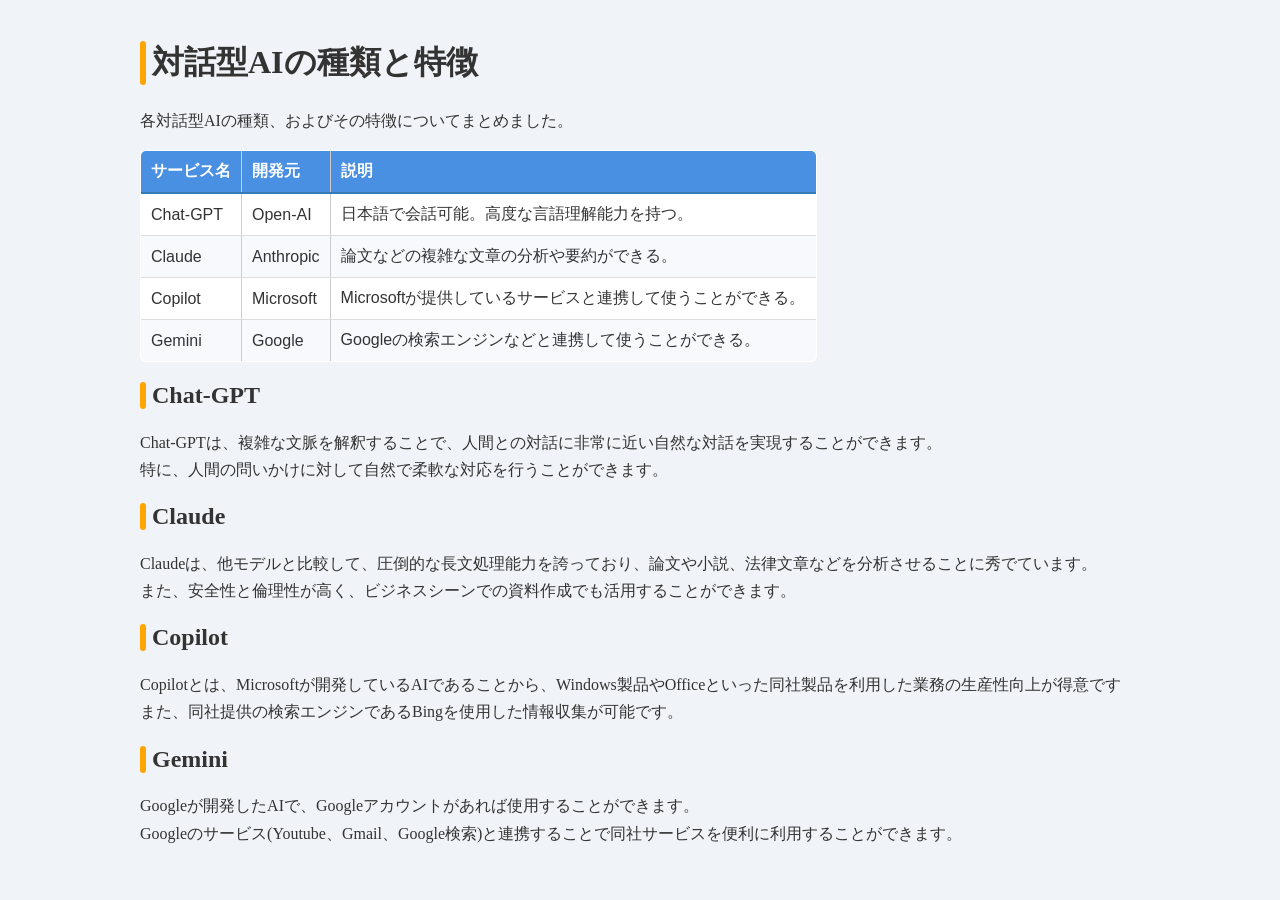
<file: index.html>
<!DOCTYPE html>
<head>
    <!--タイトルの設定-->
    <title>対話型AIの種類と特徴</title>
    <link rel="stylesheet" href="style.css">
</head>
<body class="wrapper">
    <h1>対話型AIの種類と特徴</h1>
    <p>
        各対話型AIの種類、およびその特徴についてまとめました。
    </p>
    <area>
    <table border="1" cellspacing="0" cellpadding="6">
        <thead>
            <tr>
                <th>サービス名</th>
                <th>開発元</th>
                <th>説明</th>
            </tr>
        </thead>
        <tbody>
            <tr>
                <td>Chat-GPT</td>
                <td>Open-AI</td>
                <td>日本語で会話可能。高度な言語理解能力を持つ。</td>
            </tr>
            <tr>
                <td>Claude</td>
                <td>Anthropic</td>
                <td>論文などの複雑な文章の分析や要約ができる。</td>
            </tr>
            <tr>
                <td>Copilot</td>
                <td>Microsoft</td>
                <td>Microsoftが提供しているサービスと連携して使うことができる。</td>
            </tr>
            <tr>
                <td>Gemini</td>
                <td>Google</td>
                <td>Googleの検索エンジンなどと連携して使うことができる。</td>
            </tr>
        </tbody>
    </table>
    <section>
        <h2>Chat-GPT</h2>
        <p>
            Chat-GPTは、複雑な文脈を解釈することで、人間との対話に非常に近い自然な対話を実現することができます。<br>
            特に、人間の問いかけに対して自然で柔軟な対応を行うことができます。
        </p>
    </section>
    <section>
        <h2>Claude</h2>
        <p>
            Claudeは、他モデルと比較して、圧倒的な長文処理能力を誇っており、論文や小説、法律文章などを分析させることに秀でています。<br>
            また、安全性と倫理性が高く、ビジネスシーンでの資料作成でも活用することができます。
        </p>
    </section>
    <section>
        <h2>Copilot</h2>
        <p>
            Copilotとは、Microsoftが開発しているAIであることから、Windows製品やOfficeといった同社製品を利用した業務の生産性向上が得意です<br>
            また、同社提供の検索エンジンであるBingを使用した情報収集が可能です。
        </p>
    </section>
    <section>
        <h2>Gemini</h2>
        <p>
            Googleが開発したAIで、Googleアカウントがあれば使用することができます。<br>
            Googleのサービス(Youtube、Gmail、Google検索)と連携することで同社サービスを便利に利用することができます。
        </p>
    </section>
</body>
</file>
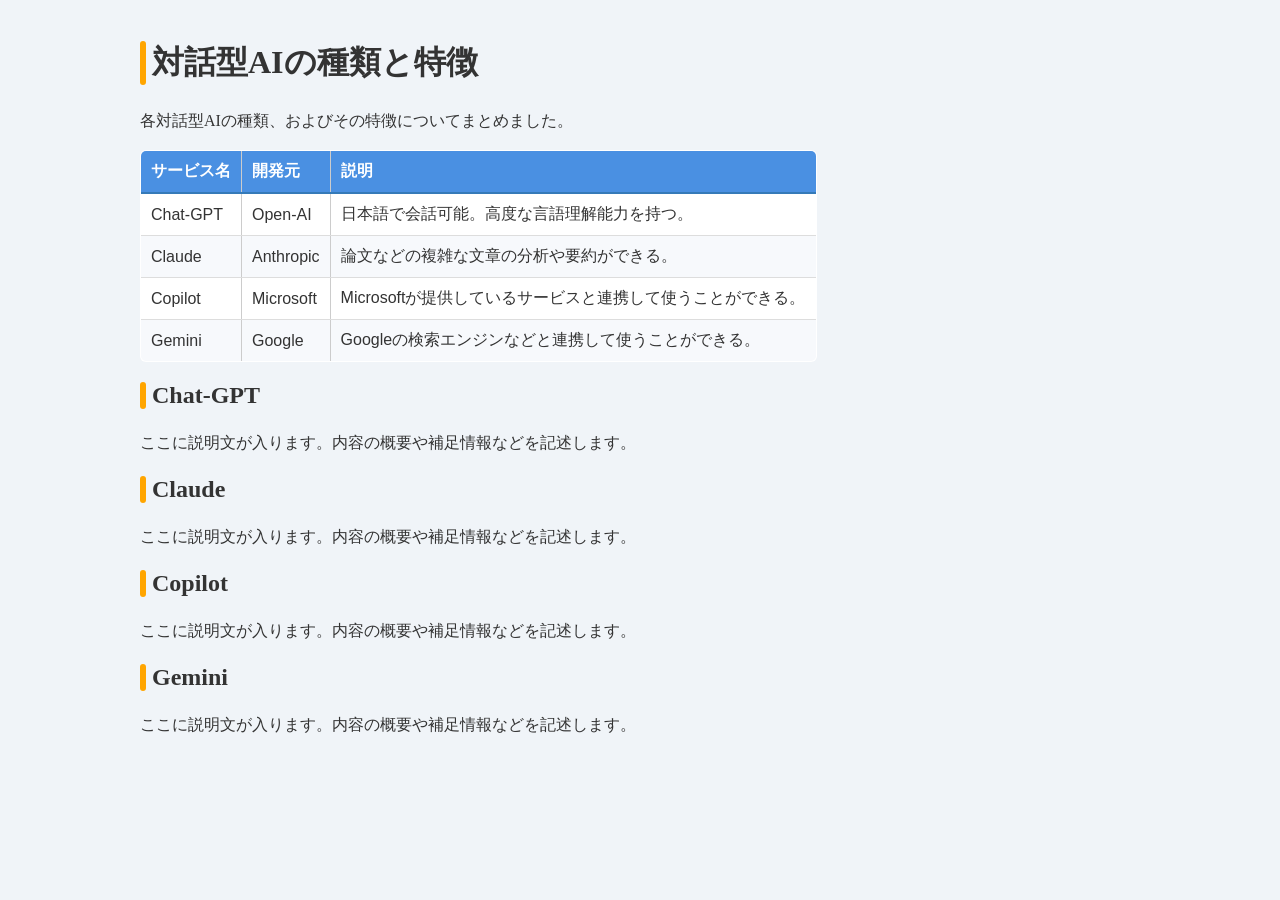
<file: main.html>
<!DOCTYPE html>
<head>
    <!--タイトルの設定-->
    <title>対話型AIの種類と特徴</title>
    <link rel="stylesheet" href="style.css">
</head>
<body class="wrapper">
    <h1>対話型AIの種類と特徴</h1>
    <p>
        各対話型AIの種類、およびその特徴についてまとめました。
    </p>
    <area>
    <table border="1" cellspacing="0" cellpadding="6">
        <thead>
            <tr>
                <th>サービス名</th>
                <th>開発元</th>
                <th>説明</th>
            </tr>
        </thead>
        <tbody>
            <tr>
                <td>Chat-GPT</td>
                <td>Open-AI</td>
                <td>日本語で会話可能。高度な言語理解能力を持つ。</td>
            </tr>
            <tr>
                <td>Claude</td>
                <td>Anthropic</td>
                <td>論文などの複雑な文章の分析や要約ができる。</td>
            </tr>
            <tr>
                <td>Copilot</td>
                <td>Microsoft</td>
                <td>Microsoftが提供しているサービスと連携して使うことができる。</td>
            </tr>
            <tr>
                <td>Gemini</td>
                <td>Google</td>
                <td>Googleの検索エンジンなどと連携して使うことができる。</td>
            </tr>
        </tbody>
    </table>
    <section>
        <h2>Chat-GPT</h2>
        <p>
            ここに説明文が入ります。内容の概要や補足情報などを記述します。
        </p>
    </section>
    <section>
        <h2>Claude</h2>
        <p>
            ここに説明文が入ります。内容の概要や補足情報などを記述します。
        </p>
    </section>
    <section>
        <h2>Copilot</h2>
        <p>
            ここに説明文が入ります。内容の概要や補足情報などを記述します。
        </p>
    </section>
    <section>
        <h2>Gemini</h2>
        <p>
            ここに説明文が入ります。内容の概要や補足情報などを記述します。
        </p>
    </section>
    <!--
        AIについて軽くまとめておく
        とりあえず方針として
        ・ChatGPTをはじめとしたいつメン
        ・画像生成がメイン
        ・音楽がメイン
        ・動画生成がメイン
        のAIの種類及びその特徴をまとめる

        CSSは使用必須だが、JavaScriptは使用必須ではないため、
        どうするかは未定
        多分使わない
    -->
</body>
</file>
<file: style.css>
/* 表全体のスタイル */
table {
  width: auto;
  border-collapse: collapse;
  font-family: sans-serif;
  background: #fff;
}

/* 見出しセル */
thead th {
  background: #4a90e2;
  color: #fff;
  padding: 10px;
  text-align: left;
  font-weight: bold;
  border-bottom: 2px solid #357ab8;
}

/* 通常セル */
tbody td {
  padding: 10px;
  border-bottom: 1px solid #ddd;
}

/* 偶数行の背景色 */
tbody tr:nth-child(even) {
  background: #f7f9fc;
}

/* 行にホバーしたとき */
tbody tr:hover {
  background: #e8f1ff;
  transition: 0.2s;
}

/* 表の外枠（必要なら） */
table {
  border: 1px solid #ccc;
  border-radius: 6px;
  overflow: hidden;
}

h1, h2 {
  position: relative;
  padding-left: 12px;     /* 文字とラインの間隔 */
}

h1::before, h2::before {
  content: "";
  position: absolute;
  left: 0;
  top: 0;
  width: 6px;             /* ラインの太さ */
  height: 100%;
  background-color: orange;
  border-radius: 3px;     /* 少し丸みをつける */
}

body {
  background-color: #f0f4f8; /* 青みがかったグレー */
  color: #333;
}

.wrapper {
  max-width: 1000px;   /* ページの横幅（好みで調整） */
  margin: 0 auto;      /* 中央寄せの決め手 */
  padding: 20px;       /* 画面端との余白 */
}

p {
  color: #333;   /* しっかり読める濃さ */
  line-height: 1.7;
}
</file>
